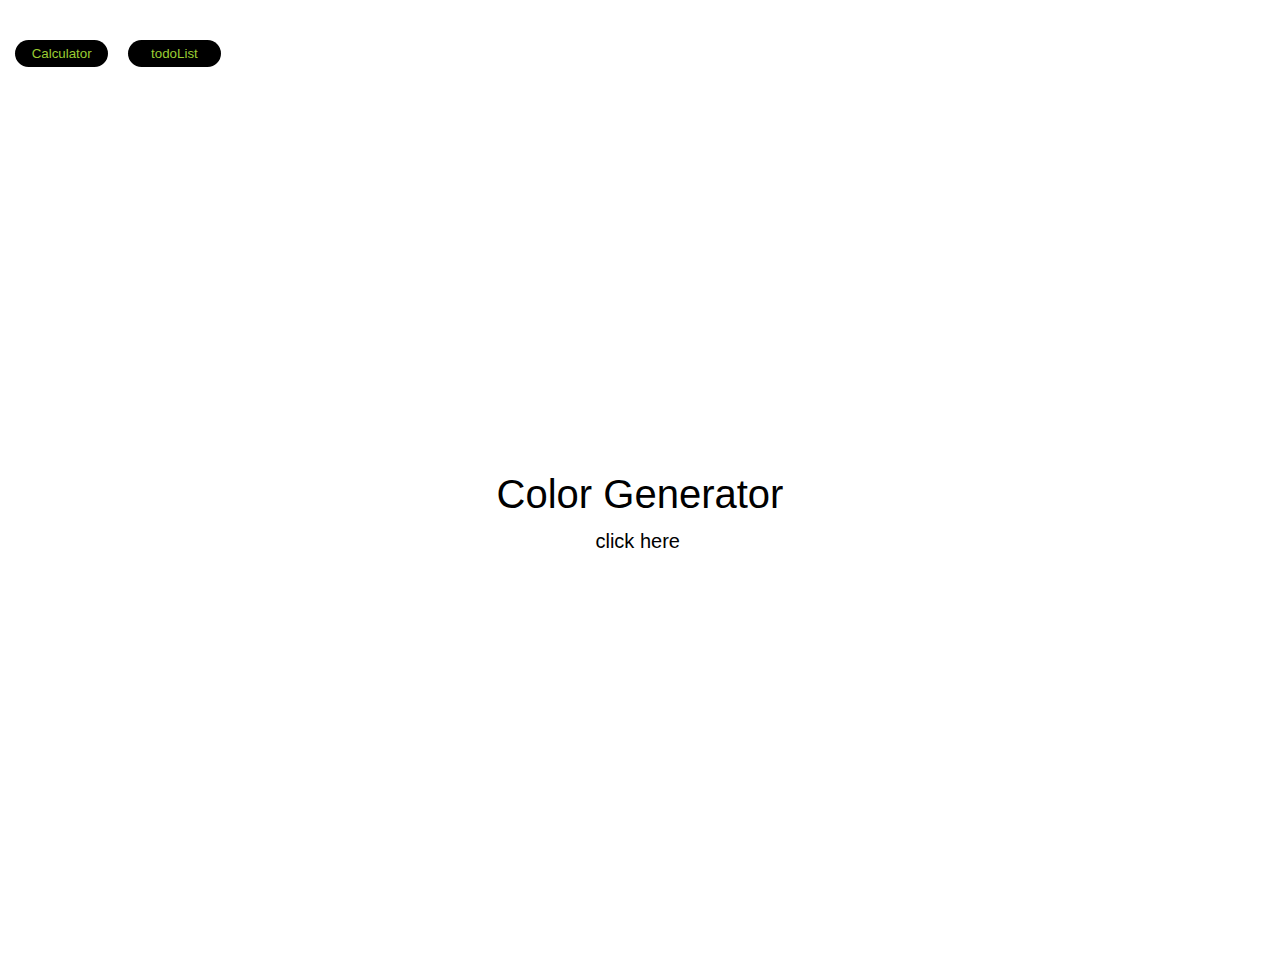
<file: index.html>
<!DOCTYPE html>
<html lang="en">
<head>
    <meta charset="UTF-8">
    <meta http-equiv="X-UA-Compatible" content="IE=edge">
    <meta name="viewport" content="width=device-width, initial-scale=1.0">
    <title>Color Changer</title>
    <link rel="stylesheet" href="../assets/color.css">
</head>
<body>
    <a href="../html/calculator.html"><button>Calculator</button></a>
    <a href="../html/todo.html"><button>todoList</button></a>
    <div class="main">
        <div class="container">
            <p id="color">Color Generator</p>
           <button id="btn">click here</button>
        </div>
    </div>
    <script src="/assets/color.js"></script>
</body>
</html>
</file>
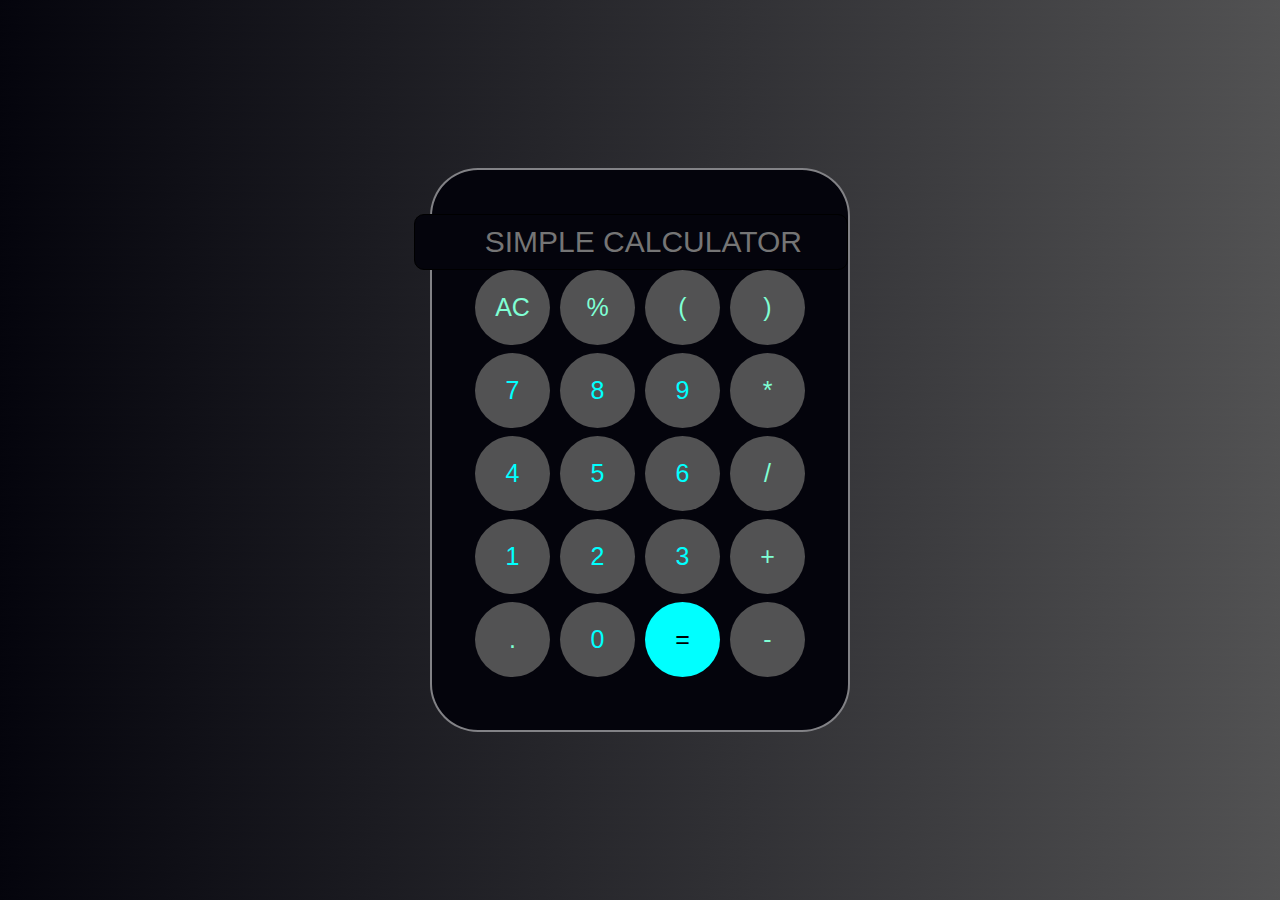
<file: html/calculator.html>
<!DOCTYPE html>
<html lang="en">
<head>
    <meta charset="UTF-8">
    <meta http-equiv="X-UA-Compatible" content="IE=edge">
    <meta name="viewport" content="width=device-width, initial-scale=1.0">
    <title>Calculator</title>
    <link rel="stylesheet" href="../assets/style.css">
</head>
<body>
    <div class="container" align="center">
        <br><br>
        <div class="row">
            <input type="text" placeholder="SIMPLE CALCULATOR">
        </div>
        <div class="row">
            <button class="button" style="color: aquamarine;">AC</button>
            <button class="button" style="color: aquamarine;">%</button>
            <button class="button" style="color: aquamarine;">(</button>
            <button class="button" style="color: aquamarine;">)</button>
        </div>
        <div class="row">
            <button class="button" style="color: aqua;">7</button>
            <button class="button" style="color: aqua;">8</button>
            <button class="button" style="color: aqua;">9</button>
            <button class="button" style="color: aquamarine;">*</button>
        </div>
        <div class="row">
            <button class="button" style="color: aqua;">4</button>
            <button class="button" style="color: aqua;">5</button>
            <button class="button" style="color: aqua;">6</button>
            <button class="button" style="color: aquamarine;">/</button>
        </div>
        <div class="row">
            <button class="button" style="color: aqua;">1</button>
            <button class="button" style="color: aqua;">2</button>
            <button class="button" style="color: aqua;">3</button>
            <button class="button" style="color: aquamarine;">+</button>
        </div>
        <div class="row">
            <button class="button" style="color: aquamarine;">.</button>
            <button class="button" style="color: aqua;">0</button>
            <button class="button" style="color: black; background-color: aqua;">=</button>
            <button class="button" style="color: aquamarine;">-</button>
        </div>
    </div>
    <script src="../assets/script.js"></script>
</body>
</html>
</file>
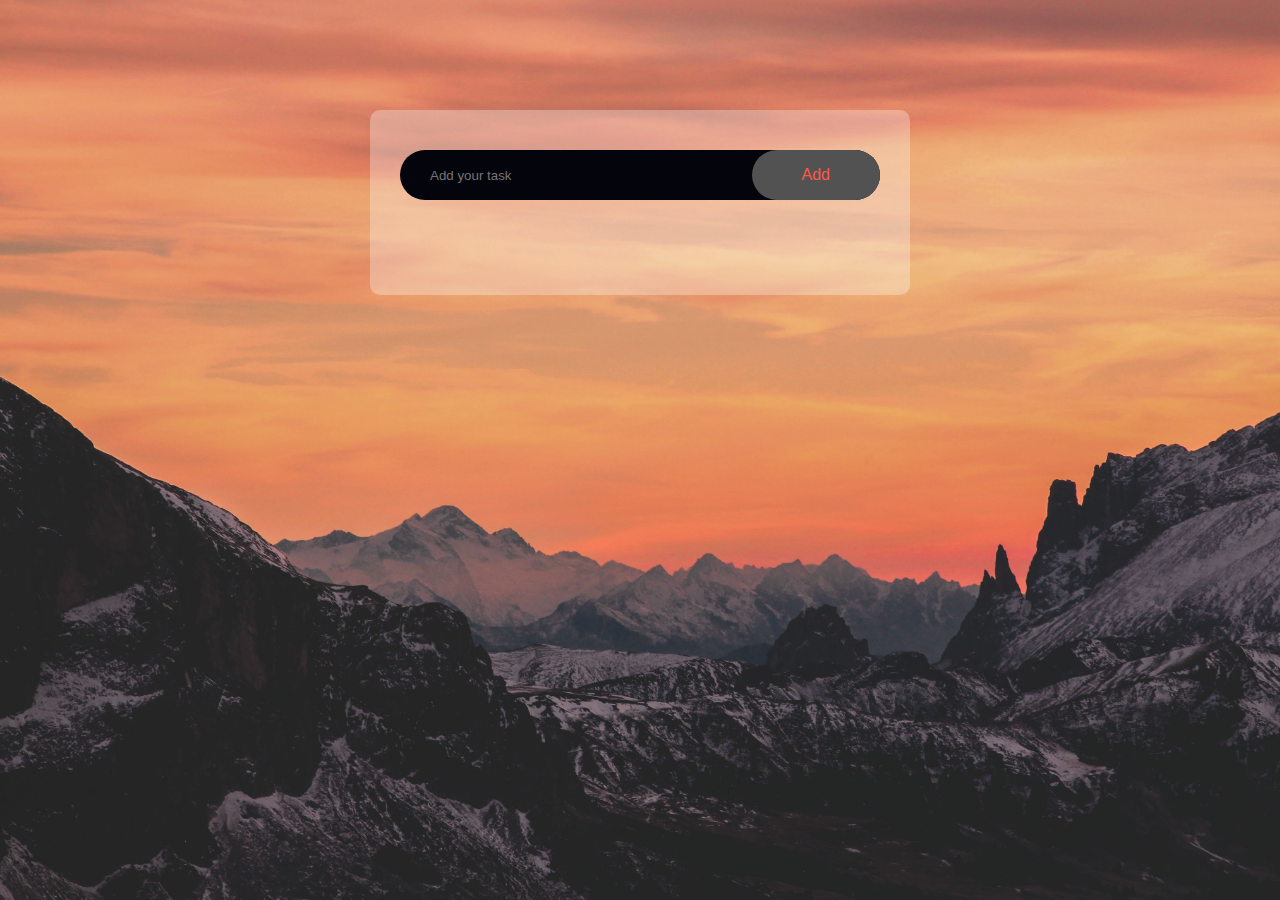
<file: html/todo.html>
<!DOCTYPE html>
<html lang="en">
<head>
    <meta charset="UTF-8">
    <meta http-equiv="X-UA-Compatible" content="IE=edge">
    <meta name="viewport" content="width=device-width, initial-scale=1.0">
    <title>TODO List</title>
    <link rel="stylesheet" href="../assets/todo.css">
</head>
<body>
    <div class="container">
        <div class="todo">
            <div class="row">
                <input type="text" id="input" placeholder="Add your task">
                <button onclick="addTask()">Add</button>
            </div>
            <ul id="list"></ul>
        </div>
    </div>
    <script src="../assets/todo.js"></script>
</body>
</html>
</file>
<file: assets/color.css>
*{
    padding: 0;
    margin: 0;
    box-sizing: border-box;
    font-family: Verdana, Geneva, Tahoma, sans-serif;
}

.main{
    width: 100%;
    height: 100vh;
    display: flex;
    justify-content: center;
    align-items: center;
}

.container{
    width: 30rem;
    padding: 10px;
    border-radius: 10px;
    font-size: 40px;
    background: rgba(255, 255, 255, 0.13);
    text-align: center;
}

#btn{
    margin-top: 5px;
    width: 31%;
    background: rgba(255, 255, 255, 0.333);
    margin-left: 34%;
    color: black;
    border: none;
    border-radius: 5px;
    display: block;
    font-size: 20px;
}

button{
    text-decoration: none;
    color: yellowgreen;
    background-color: black;
    border: none;
    height: 2em;
    width: 7em;
    border-radius: 50px;
    margin-top: 40px;
    margin-left: 15px;
}
</file>
<file: assets/style.css>
.container{
    position: absolute;
    top: 50%;
    left: 50%;
    transform: translate(-50%, -50%);
    width: 26em;
    height: 35em;
    background-color: #04040c;
    border: 2px solid rgba(255,255,255, .5);
    border-radius: 3em;
    
}

body{
    background-image: linear-gradient(140deg, #04040c, #525253);
}

button{
    padding: 20px;
    margin: 0 3px;
    background-color: #525253;
    border: none;
    border-radius: 3em;
    height: 3em;
    width: 3em;
    cursor: pointer;
    font-size: 25px;
}

.row{
    margin: 8px 0;
}

.row input{
    margin: 0;
    float: right;
    padding: 10px 1px;
    border: 1px solid black;
    border-radius: 10px;
    font-size: 30px;
    color: aqua;
    text-align: end;
    background-color: #04040c;
    padding-right: 45px;
}

button:hover{
    box-shadow: 2px  2px 10px black;
}

ul li{
    list-style: none;
    font-size: 17px;
    padding: 12px 8px 12px 50px;
    user-select: none;
    cursor: pointer;
}

ul li::before{
    content: '';
    position: absolute;
    height: 28px;
    width: 28px;
    border-radius: 50%;
}
</file>
<file: assets/todo.css>
*{
    margin: 0;
    padding: 0;
    font-family: 'Segoe UI', Tahoma, Geneva, Verdana, sans-serif;
    box-sizing: border-box;
}

.container{
    width: 100%;
    min-height: 100vh;
    background-image: url(../assets/img/background.jpg);
    background-repeat: no-repeat;
    background-size: cover;
    padding: 10px;
}

.todo{
    width: 100%;
    max-width: 540px;
    background: rgba(255,255,255,.3);
    margin: 100px auto 20px;
    padding: 40px 30px 70px;
    border-radius: 10px;
}

.row{
    display: flex;
    align-items: center;
    justify-content: space-between;
    background: #04040c;
    border-radius: 30px;
    padding-left: 20px;
    margin-bottom: 25px;
}

input{
    flex: 1;
    border: none;
    outline: none;
    color: #ff5945;
    background: transparent;
    padding: 10px;
    font-weight: 14px;
}

button{
    border: none;
    outline: none;
    padding: 16px 50px;
    background: #525253;
    color: #ff5945;
    font-size: 16px;
    cursor: pointer;
    border-radius: 40px;
}

ul li{
    color: #ff5945;
    list-style: none;
    font-size: 17px;
    padding: 12px 8px 12px 50px;
    user-select: none;
    cursor: pointer;
    position: relative;
}

ul li::before{
    content: '';
    position: absolute;
    height: 28px;
    width: 28px;
    border-radius: 50%;
    background-image: url(../assets/img/unchecked.png);
    background-size: cover;
    background-position: center;
    top: 12px;
    left: 8px;
}

ul li.checked{
    color: #555;
    text-decoration: line-through;
}

ul li.checked::before{
    background-image: url(../assets/img/checked.png);
}

ul li span{
    position: absolute;
    right: 0;
    top: 5px;
    width: 40px;
    height: 40px;
    font-size: 22px;
    color: #555;
    line-height: 40px;
    text-align: center;
    border-radius: 50%;
}

ul li span:hover{
    background: #ff5945;
}
</file>
